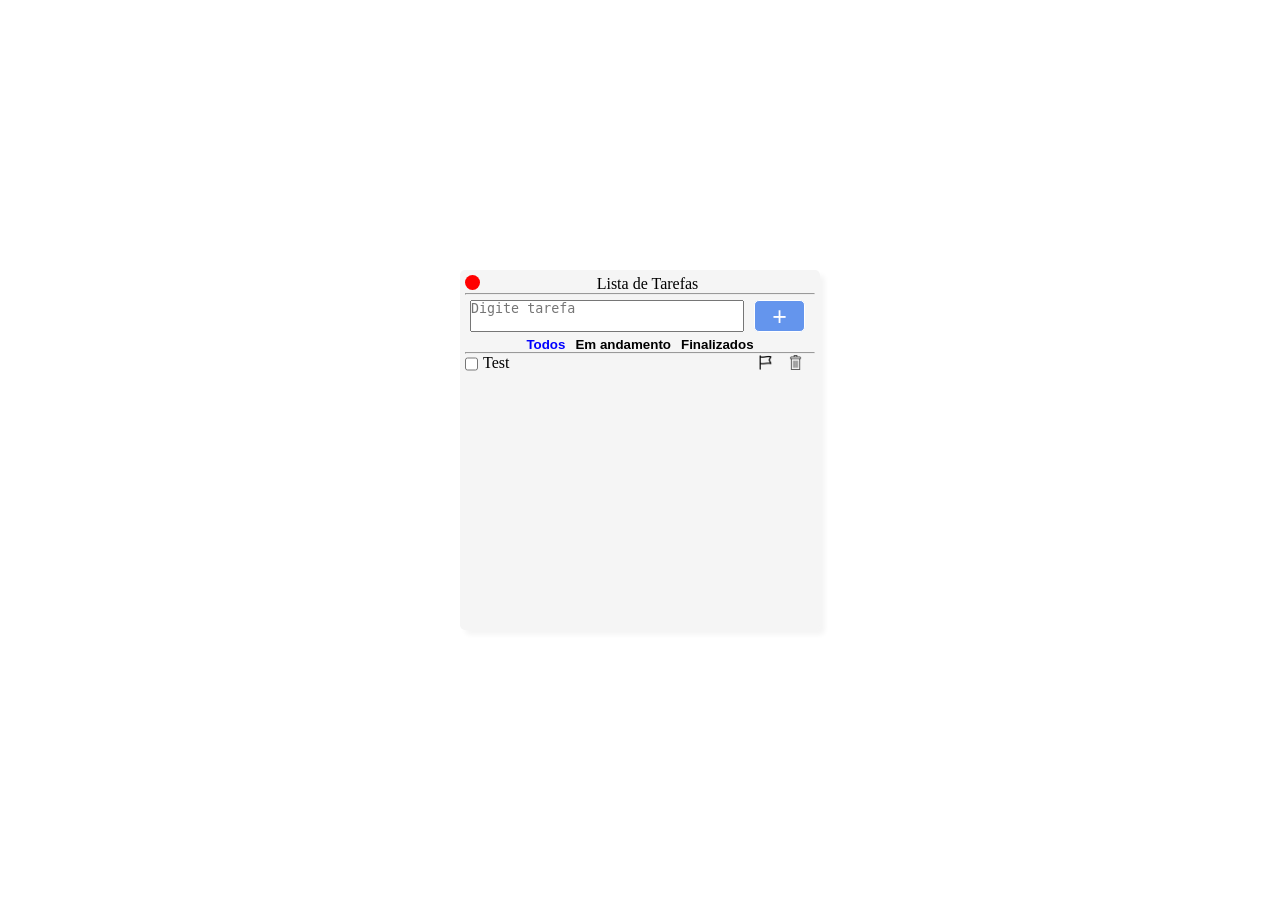
<file: ListaDeTarefas/index.html>
<!DOCTYPE html>
<html lang="pt-br">

<head>
    <meta charset="UTF-8">
    <meta name="viewport" content="width=device-width, initial-scale=1.0">
    <title>Lista de Tarefas</title>
    <link rel="stylesheet" href="style.css">
    <script src="main.js" defer></script>
</head>

<body>
    <main>
        <div class="UiTarefa">
            <div class="Titulo">
                <button></button>
                <span>Lista de Tarefas</span>
                <div></div>
            </div>
            <hr>
            <div>
                <div class="Top">
                    <textarea name="" id="InputTarefa" placeholder="Digite tarefa"></textarea>
                    <button onclick="AddTarefa()">+</button>
                </div>
                <div class="Filtro">
                    <button onclick="MostraTarefa(0)">Todos</button>
                    <button onclick="MostraTarefa(1)">Em andamento</button>
                    <button onclick="MostraTarefa(2)">Finalizados</button>
                </div>
                <hr>
                <div class="ListaTarefas" id="ListaTarefas">

                    
                       
                    
                </div>
            </div>

        </div>
    </main>
</body>

</html>
</file>
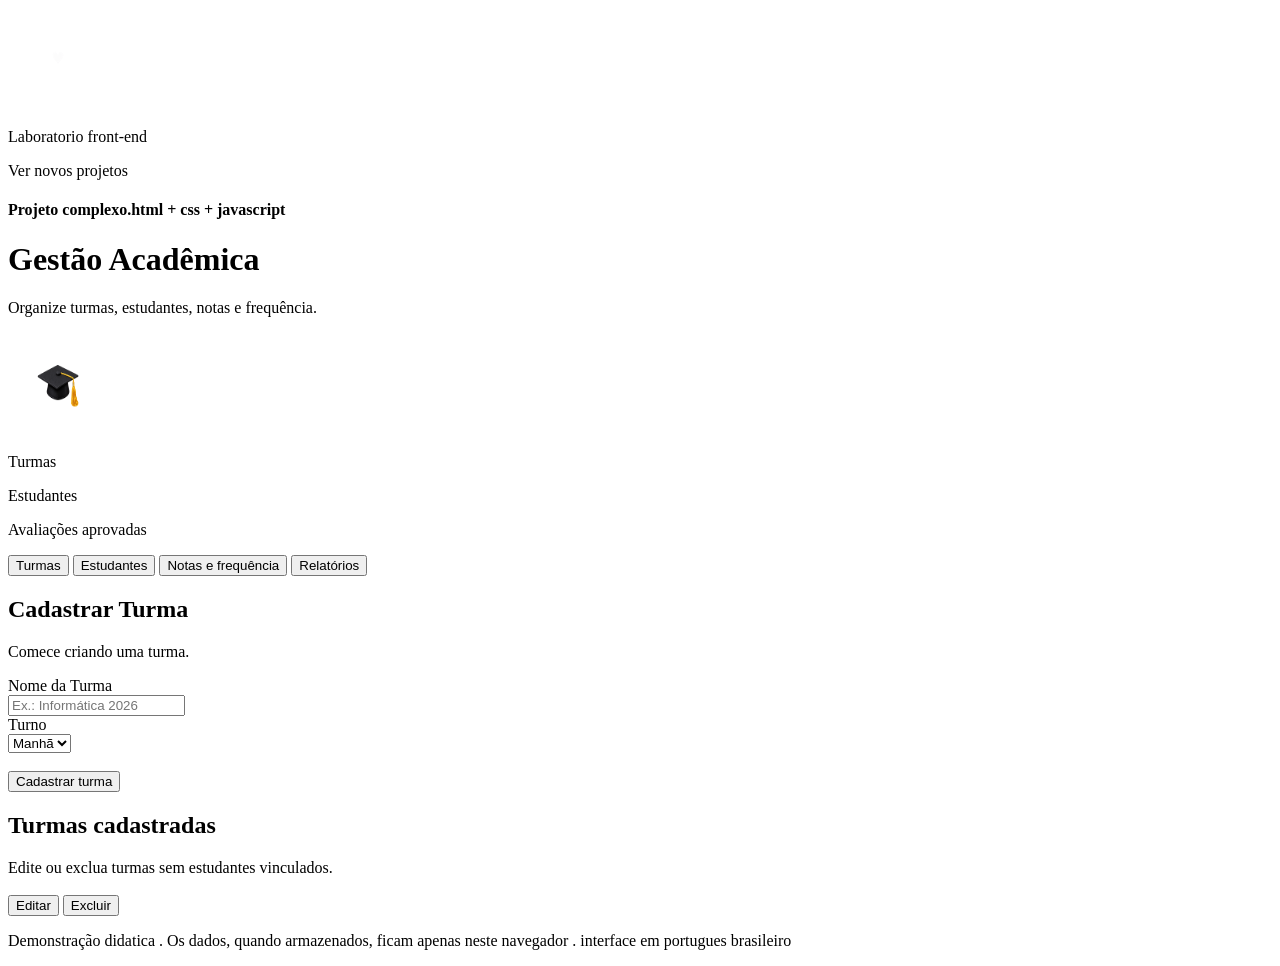
<file: html/pt9.html>
<!DOCTYPE html>
<html lang="en">
<head>
    <meta charset="UTF-8">
    <meta name="viewport" content="width=device-width, initial-scale=1.0">
    <title>Gestao Academica</title>

</head>
<body>
    <header>

        <div class="imagem">

            <img src="../img/Coração branco sobre transparência.png" alt="heart"style="width: 100px; height: 100px;">

        </div>
<div class="p">
        <p>Laboratorio front-end</p>
        </div>

        <div class="p2">
        <p> Ver novos projetos</p>
        </div>
    </header>

    <div class="border">

        <h4>Projeto complexo.html + css + javascript</h4>
        <h1>Gestão Acadêmica</h1>
        <p>Organize turmas, estudantes, notas e frequência.</p>

        <div class="imagem2">
            <img src="../img/Ícone de Capelo Preto com Borla Dourada.png" alt="" style="width: 100px; height: 100px;">
        </div>
    </div>

    <div class="p3">

        <p></p>
    </div>

    <div class="colunas">

        
    <div class="coluna1">

      <p>Turmas</p>
      <p></p>
    </div>

    <div class="coluna2">

        <p>Estudantes</p>
        <p></p>
    </div>

    <div class="coluna3">

        <p>Avaliações aprovadas</p>
        <p></p>
    </div>
    </div>

    <div class="cadastro">

        <div class="botoes">

        <button type="button" onclick="showTurmas()">Turmas</button>
        <button type="button" onclick="showEstudantes()">Estudantes</button>
        <button type="button" onclick="showNotas()">Notas e frequência</button>
        <button type="button" onclick="showRelatorios()">Relatórios</button>
        </div>
  
     <div class="h2">
    <h2>Cadastrar Turma</h2>
    <p>Comece criando uma turma.</p>
    </div>

    <div class="formulario">
        <form id="turma">
            <label for="nometurma">Nome da Turma</label>
            <br>
            <input type="text" id="nometurma" name="nometurma" placeholder="Ex.: Informática 2026" required>
            <br>
            <label for="Turno">Turno</label>
            <br>
            <select id="Turno" name="Turno" required>
                <option value="manha">Manhã</option>
                <option value="tarde">Tarde</option>
                <option value="noite">Noite</option>
                </select>
            </div>
<br>
             <div class="botao">
<button type="submit" onclick="cadastrarTurma()">Cadastrar turma</button>
</div>
</form>

 <div class="texto">

    <h2>Turmas cadastradas</h2>
    <p>Edite ou exclua turmas sem estudantes vinculados.</p>
 </div>
            
       <div class="borda2">

        <h3></h3>
        <p></p>

        <div class="buttonsbored">
            <button type="button" onclick="editarTurma()">Editar</button>
            <button type="button" onclick="excluirTurma()">Excluir</button>
       </div>        
 </div>

 <div class="psolo">

    <p>Demonstração didatica . Os dados, quando armazenados, ficam apenas neste navegador . interface em portugues 
        brasileiro</p>

    
   </div>
</body>
</html>
</file>
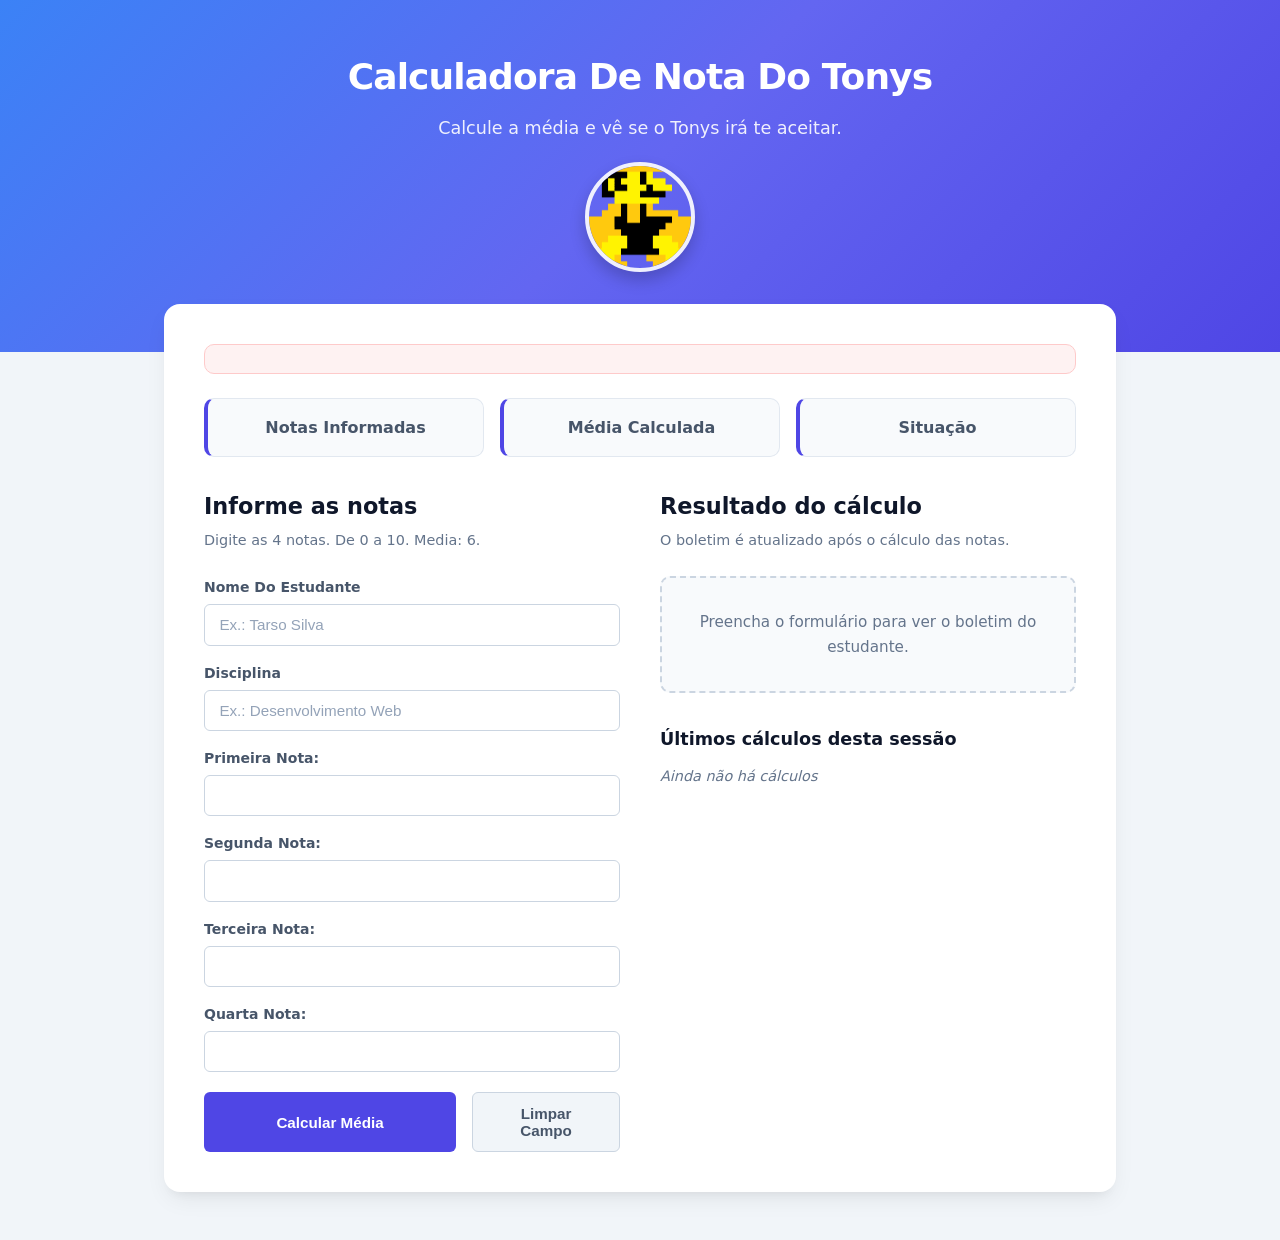
<file: projeto_bem_trabalhado_(eu_acho)/html/site.html>
<!DOCTYPE html>
<html lang="pt-br">

<head>
    <link rel="icon" type="image/x-icon" href="/projeto_bem_trabalhado_(eu_acho)/img/Tonys_melhor.png">
    <meta charset="UTF-8">
    <meta name="viewport" content="width=device-width, initial-scale=1.0">
    <link rel="stylesheet" href="/projeto_bem_trabalhado_(eu_acho)/css/estilo.css">
    <script src="/projeto_bem_trabalhado_(eu_acho)/js/codego.js"></script>
    <title>Calculadora De Notas</title>
</head>

<body>
    <header class="inicio">
        <div class="dentro_do_inicio">
            <h1>Calculadora De Nota Do Tonys</h1>
            <p>Calcule a média e vê se o Tonys irá te aceitar.</p>
            <div class="imagem">
                <img src="/projeto_bem_trabalhado_(eu_acho)/img/Tonys_melhor.png" alt="">
            </div>
        </div>
    </header>
    <div class="app">
        <main class="meio">
            <div class="avaliacao" id="aviso" role="status" aria-live="polite" hidden></div>
                <div class="matriculas">
                    <div class="matricula"><span>
                        Notas Informadas
                    </span></div>
                    <div class="matricula"><span>
                        Média Calculada 
                    </span></div>
                    <div class="matricula"><span>
                        Situação
                    </span></div>
                </div>
                <div class="grid">
                    <section class="painel">
                    <h2>
                        Informe as notas
                    </h2>
                    <p class="intro">
                        Digite as 4 notas. De 0 a 10. Media: 6.
                    </p>
                    <form class="acompanha" id="form-notas">
                        <div>
                            <div class="campo"><label for="nome">
                                Nome Do Estudante
                            </label><input id="nome" placeholder="Ex.: Tarso Silva" required></div>

                            <div class="campo"><label for="disciplina">
                                Disciplina
                            </label><input id="disciplina" placeholder="Ex.: Desenvolvimento Web" required></div>

                            <div class="campo"><label for="nota1">
                                Primeira Nota:
                            </label><input id="nota1" inputmode="decimal" type="number" min="0" max="10" step="0.1" required></div>

                            <div class="campo"><label for="nota2">
                                Segunda Nota:
                            </label><input id="nota2" inputmode="decimal" type="number" min="0" max="10" step="0.1" required></div>

                            <div class="campo"><label for="nota3">
                                Terceira Nota:
                            </label><input id="nota3" inputmode="decimal" type="number" min="0" max="10" step="0.1" required></div>

                            <div class="campo"><label for="nota4">
                                Quarta Nota:
                            </label><input id="nota4" inputmode="decimal" type="number" min="0" max="10" step="0.1" required></div>

                            <div class="linha"><button class="primeiro_botao" type="submit">
                                Calcular Média
                            </button>
                            <button class="segundo_botao" type="reset">
                                Limpar Campo
                        </button></div>
                        </div>
                    </form>
                    </section>
                    <section class="segundo_painel">
                    <h2>
                        Resultado do cálculo
                    </h2>
                    <p class="intro">
                        O boletim é atualizado após o cálculo das notas.
                    </p>
                    <div id="resultado" class="vazio">
                        Preencha o formulário para ver o boletim do estudante.
                    </div>
                    <h3>
                        Últimos cálculos desta sessão
                    </h3>
                    <div id="historico" class="lista">
                        <div class="muted">
                            Ainda não há cálculos
                        </div>
                    </div>
                    </section>
                </div>
        </main>
    </div>
</body>

</html>
</file>
<file: ListaDeTarefas/style.css>
*{
    margin: 0px;
    padding: 0px;
}
main{
    display: flex;
    justify-content: center;
    align-items: center;
    height: 100vh;
}
.UiTarefa{
    width: 350px;
    height: 350px;
    background-color: whitesmoke;
    padding: 5px;
    border-radius: 5px;
    box-shadow: 5px 5px 5px  whitesmoke;
}
.Top{
    display: flex;
    padding: 5px;
}
.Top textarea{
    min-width: 80%;
    max-height: 150px;
    resize: none;
}
.Top button{
    width: 15%;
    margin-left: 10px;
    font-size: 25px;
}
.Titulo{
    display: flex;
    justify-content: space-between;
}
.Titulo button{
    background-color: red;
    width: 15px;
    height: 15px;
    border: transparent;
    border-radius: 100%;
    cursor: pointer;
}
.Titulo button:hover{
    background-color: rgb(253, 83, 83);
}
.Titulo p{
    margin-left: auto;
}
.CardTarefa{
    display: flex;
    gap: 5px;
}
.ListaTarefas{
    display: flex;
    flex-direction: column;
    overflow-y: auto;
}
.Filtro{
    display: flex;
    justify-content: center;
    gap: 10px;
   
}
.Filtro button{
     background-color: transparent;
    border: transparent;
    font-weight: bolder;
    cursor: pointer;
}
.Top button{
    background-color: cornflowerblue;
    color: white;
    border: 1px solid white;
    border-radius: 5px;
    cursor: pointer;
}
.RemoverTarefa, .Prioridade{
    width: 20px;
    height: 20px;
    background-color: transparent;
    border: transparent;
    margin-right: 5px;
}
.RemoverTarefa img, .Prioridade img{
    width: 15px;
    height: 15px;
}
.acao{
     margin-left: auto;
      margin-right: 5px;
      display: flex;
      gap: 5px;
}
</file>
<file: projeto_bem_trabalhado_(eu_acho)/css/estilo.css>
:root {
    --primary: #4f46e5;
    --primary-hover: #4338ca;
    --primary-light: #e0e7ff;
    --bg-main: #f1f5f9;
    --card-bg: #ffffff;
    --text-primary: #0f172a;
    --text-secondary: #475569;
    --text-muted: #64748b;
    --border-color: #e2e8f0;
    
    --success-bg: #ecfdf5;
    --success-border: #a7f3d0;
    --success-text: #065f46;
    --danger-bg: #fef2f2;
    --danger-border: #fecaca;
    --danger-text: #991b1b;

    --radius-sm: 6px;
    --radius-md: 10px;
    --radius-lg: 16px;
    --shadow: 0 10px 25px -5px rgba(0, 0, 0, 0.08), 0 8px 10px -6px rgba(0, 0, 0, 0.05);
}

* {
    box-sizing: border-box;
    margin: 0;
    padding: 0;
}

body {
    font-family: 'Segoe UI', system-ui, -apple-system, BlinkMacSystemFont, Roboto, sans-serif;
    background-color: var(--bg-main);
    color: var(--text-primary);
    line-height: 1.6;
    min-height: 100vh;
}

.inicio {
    background: linear-gradient(135deg, #3b82f6 0%, #6366f1 50%, #4f46e5 100%);
    color: #ffffff;
    padding: 3rem 1.5rem 5rem 1.5rem;
    text-align: center;
}

.dentro_do_inicio {
    max-width: 800px;
    margin: 0 auto;
}

.dentro_do_inicio h1 {
    font-size: 2.25rem;
    font-weight: 800;
    margin-bottom: 0.5rem;
    letter-spacing: -0.025em;
}

.dentro_do_inicio p {
    font-size: 1.1rem;
    opacity: 0.9;
    font-weight: 400;
}

.imagem {
    display: flex;
    justify-content: center;
    margin-top: 1.25rem;
}

.imagem img {
    width: 110px;
    height: 110px;
    object-fit: cover;
    border-radius: 50%;
    border: 4px solid rgba(255, 255, 255, 0.9);
    box-shadow: 0 8px 16px rgba(0, 0, 0, 0.2);
    transition: transform 0.3s ease;
}

.imagem img:hover {
    transform: scale(1.05) rotate(3deg);
}

.app {
    max-width: 1000px;
    margin: -3rem auto 3rem auto;
    padding: 0 1.5rem;
    position: relative;
    z-index: 10;
}

.meio {
    background-color: var(--card-bg);
    border-radius: var(--radius-lg);
    padding: 2.5rem;
    box-shadow: var(--shadow);
}

.avaliacao {
    background-color: var(--danger-bg);
    border: 1px solid var(--danger-border);
    color: var(--danger-text);
    padding: 0.875rem 1.25rem;
    border-radius: var(--radius-md);
    margin-bottom: 1.5rem;
    font-weight: 600;
    font-size: 0.95rem;
    display: flex;
    align-items: center;
    gap: 0.5rem;
}

.matriculas {
    display: grid;
    grid-template-columns: repeat(auto-fit, minmax(200px, 1fr));
    gap: 1rem;
    margin-bottom: 2rem;
}

.matricula {
    background-color: #f8fafc;
    border: 1px solid var(--border-color);
    border-left: 4px solid var(--primary);
    padding: 1rem 1.25rem;
    border-radius: var(--radius-md);
    font-weight: 600;
    color: var(--text-secondary);
    display: flex;
    align-items: center;
    justify-content: center;
    text-align: center;
    transition: transform 0.2s ease, box-shadow 0.2s ease;
}

.matricula:hover {
    transform: translateY(-2px);
    box-shadow: 0 4px 12px rgba(0, 0, 0, 0.05);
}

.grid {
    display: grid;
    grid-template-columns: 1fr 1fr;
    gap: 2.5rem;
}

.painel, .segundo_painel {
    display: flex;
    flex-direction: column;
}

.painel h2, .segundo_painel h2 {
    font-size: 1.4rem;
    font-weight: 700;
    color: var(--text-primary);
    margin-bottom: 0.25rem;
}

.intro {
    font-size: 0.9rem;
    color: var(--text-muted);
    margin-bottom: 1.5rem;
}

.campo {
    display: flex;
    flex-direction: column;
    gap: 0.35rem;
    margin-bottom: 1rem;
}

.campo label {
    font-size: 0.875rem;
    font-weight: 600;
    color: var(--text-secondary);
}

.campo input {
    width: 100%;
    padding: 0.7rem 0.9rem;
    border: 1px solid #cbd5e1;
    border-radius: var(--radius-sm);
    font-size: 0.95rem;
    color: var(--text-primary);
    background-color: #fff;
    transition: border-color 0.2s ease, box-shadow 0.2s ease;
}

.campo input:focus {
    outline: none;
    border-color: var(--primary);
    box-shadow: 0 0 0 3px rgba(79, 70, 229, 0.15);
}

.campo input::placeholder {
    color: #94a3b8;
}

.linha {
    display: flex;
    gap: 1rem;
    margin-top: 1.25rem;
}

button {
    padding: 0.75rem 1.25rem;
    font-size: 0.95rem;
    font-weight: 600;
    border-radius: var(--radius-sm);
    cursor: pointer;
    transition: all 0.2s ease;
    border: none;
}

.primeiro_botao {
    flex: 2;
    background-color: var(--primary);
    color: #ffffff;
}

.primeiro_botao:hover {
    background-color: var(--primary-hover);
    box-shadow: 0 4px 12px rgba(79, 70, 229, 0.25);
}

.segundo_botao {
    flex: 1;
    background-color: #f1f5f9;
    color: var(--text-secondary);
    border: 1px solid #cbd5e1;
}

.segundo_botao:hover {
    background-color: #e2e8f0;
    color: var(--text-primary);
}

#resultado.vazio {
    background-color: #f8fafc;
    border: 2px dashed #cbd5e1;
    border-radius: var(--radius-md);
    padding: 2rem;
    text-align: center;
    color: var(--text-muted);
    font-size: 0.95rem;
}

.cartao-resultado {
    padding: 1.5rem;
    border-radius: var(--radius-md);
    border: 1px solid var(--border-color);
    animation: fadeIn 0.3s ease;
}

.cartao-resultado.aprovado {
    background-color: var(--success-bg);
    border-color: var(--success-border);
    color: var(--success-text);
}

.cartao-resultado.reprovado {
    background-color: var(--danger-bg);
    border-color: var(--danger-border);
    color: var(--danger-text);
}

.cartao-resultado h4 {
    font-size: 1.15rem;
    font-weight: 700;
    margin-bottom: 0.75rem;
}

.cartao-resultado p {
    margin-bottom: 0.4rem;
    font-size: 0.95rem;
}

.status.ok {
    font-weight: 700;
    color: #047857;
}

.status.erro {
    font-weight: 700;
    color: #dc2626;
}

.segundo_painel h3 {
    font-size: 1.1rem;
    font-weight: 700;
    color: var(--text-primary);
    margin: 2rem 0 0.75rem 0;
}

.lista {
    display: flex;
    flex-direction: column;
    gap: 0.5rem;
    max-height: 220px;
    overflow-y: auto;
}

.muted {
    font-size: 0.9rem;
    color: var(--text-muted);
    font-style: italic;
}

.item-historico {
    padding: 0.75rem 1rem;
    border-radius: var(--radius-sm);
    font-size: 0.9rem;
    border-left: 4px solid #cbd5e1;
    background-color: #f8fafc;
}

.item-historico.status-aprovado {
    background-color: #f0fdf4;
    border-left-color: #22c55e;
    color: #166534;
}

.item-historico.status-reprovado {
    background-color: #fef2f2;
    border-left-color: #ef4444;
    color: #991b1b;
}

@keyframes fadeIn {
    from { opacity: 0; transform: translateY(6px); }
    to { opacity: 1; transform: translateY(0); }
}

@media (max-width: 768px) {
    .grid {
        grid-template-columns: 1fr;
        gap: 2rem;
    }

    .meio {
        padding: 1.5rem;
    }

    .dentro_do_inicio h1 {
        font-size: 1.75rem;
    }

    .linha {
        flex-direction: column;
    }

    .primeiro_botao, .segundo_botao {
        width: 100%;
    }
}
</file>
